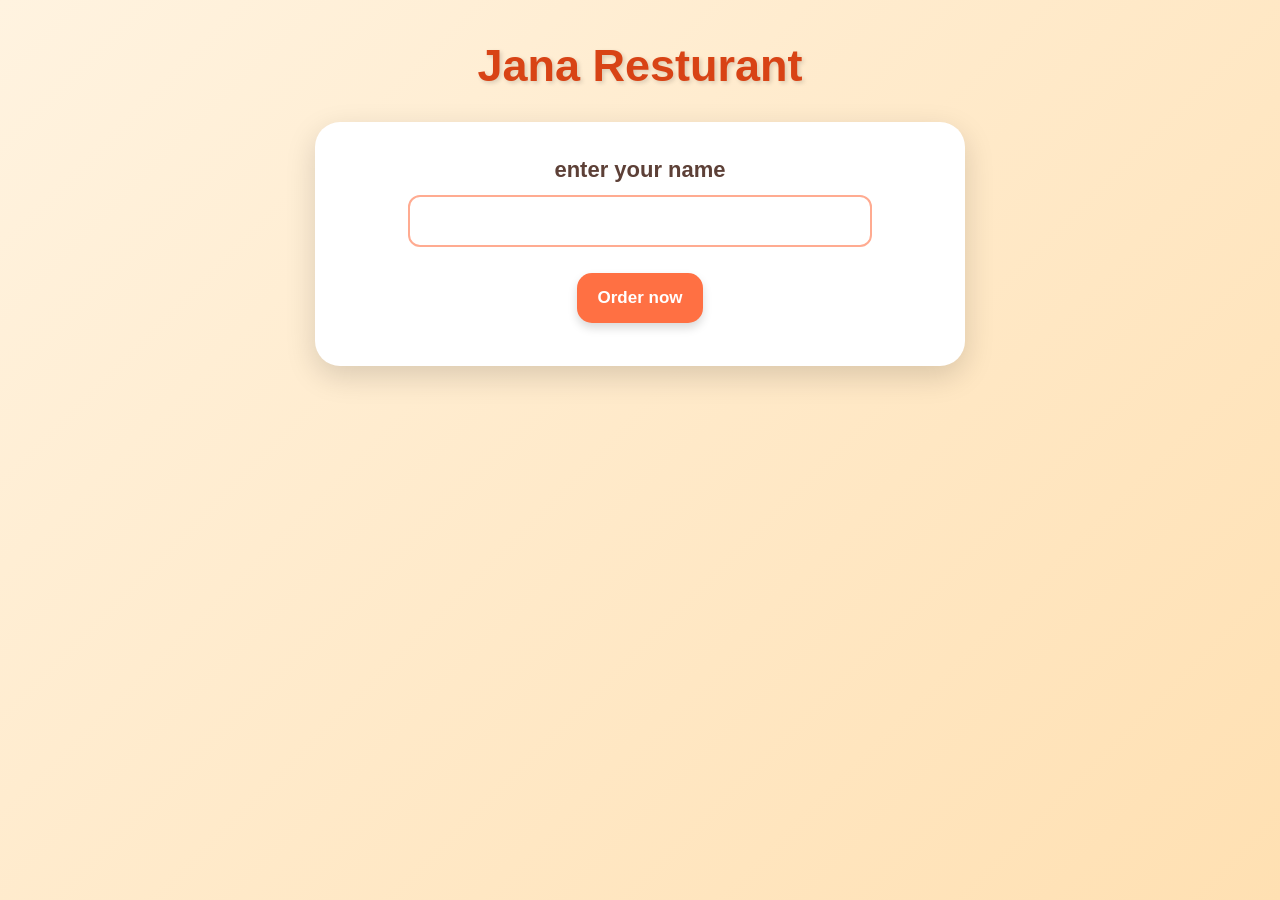
<file: index.html>
<!DOCTYPE html>
<html lang="en">
<head>
    <meta charset="UTF-8">
    <title>Document</title>
    <link rel="stylesheet" href="style.css">
</head>
<body>
    <h1> jana resturant</h1>
    <form>
        <label><h2>enter your name</h2></label>
        <input type="text" id="name">
        <br>
        <br>
        <button id="cust"><a href="order.html">Order now </a></button>
    </form>


    <script src="main.js"></script>
    
</body>
</html>
</file>
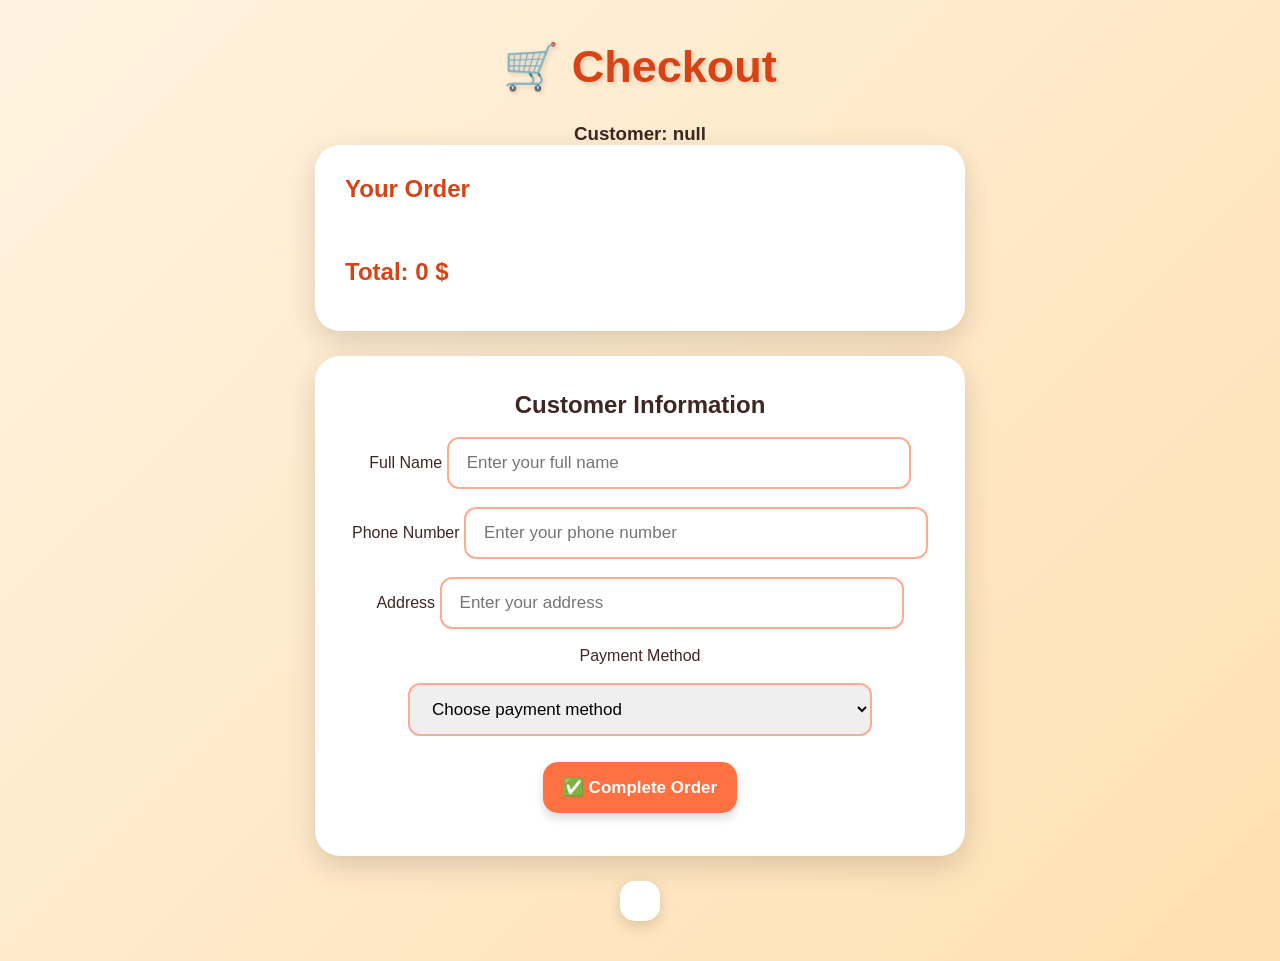
<file: checkout.html>
<!DOCTYPE html>
<html lang="en">

<head>
    <meta charset="UTF-8">

    <title>Jana Restaurant - Checkout</title>

    <link rel="stylesheet" href="style.css">
</head>

<body>

    <h1>🛒 Checkout</h1>

    <h3 id="customerName"></h3>


    <div class="checkout-box">

        <h2>Your Order</h2>

        <ul id="checkoutList"></ul>

        <h2 id="checkoutTotal"></h2>

    </div>



    <form id="checkoutForm">

        <h2>Customer Information</h2>

        <br>

        <label>Full Name</label>

        <input type="text" id="fullName" placeholder="Enter your full name" required >

        <br>
        <br>

        <label>
            Phone Number
        </label>

        <input
            type="tel"
            id="phone"
            placeholder="Enter your phone number"
            required
        >

        <br>
        <br>

        <label>
            Address
        </label>

        <input
            type="text"
            id="address"
            placeholder="Enter your address"
            required
        >

        <br>
        <br>

        <label>
            Payment Method
        </label>

        <br>
        <br>

        <select id="payment" required>

            <option value="">
                Choose payment method
            </option>

            <option value="Cash">
                💵 Cash
            </option>

            <option value="Credit Card">
                💳 Credit Card
            </option>

            <option value="Vodafone Cash">
                📱 Vodafone Cash
            </option>

            

        </select>

        <br>
        <br>

        <button type="submit">
            ✅ Complete Order
        </button>

    </form>


    <h2 id="success"></h2>


    <script src="checkout.js"></script>

</body>

</html>
</file>
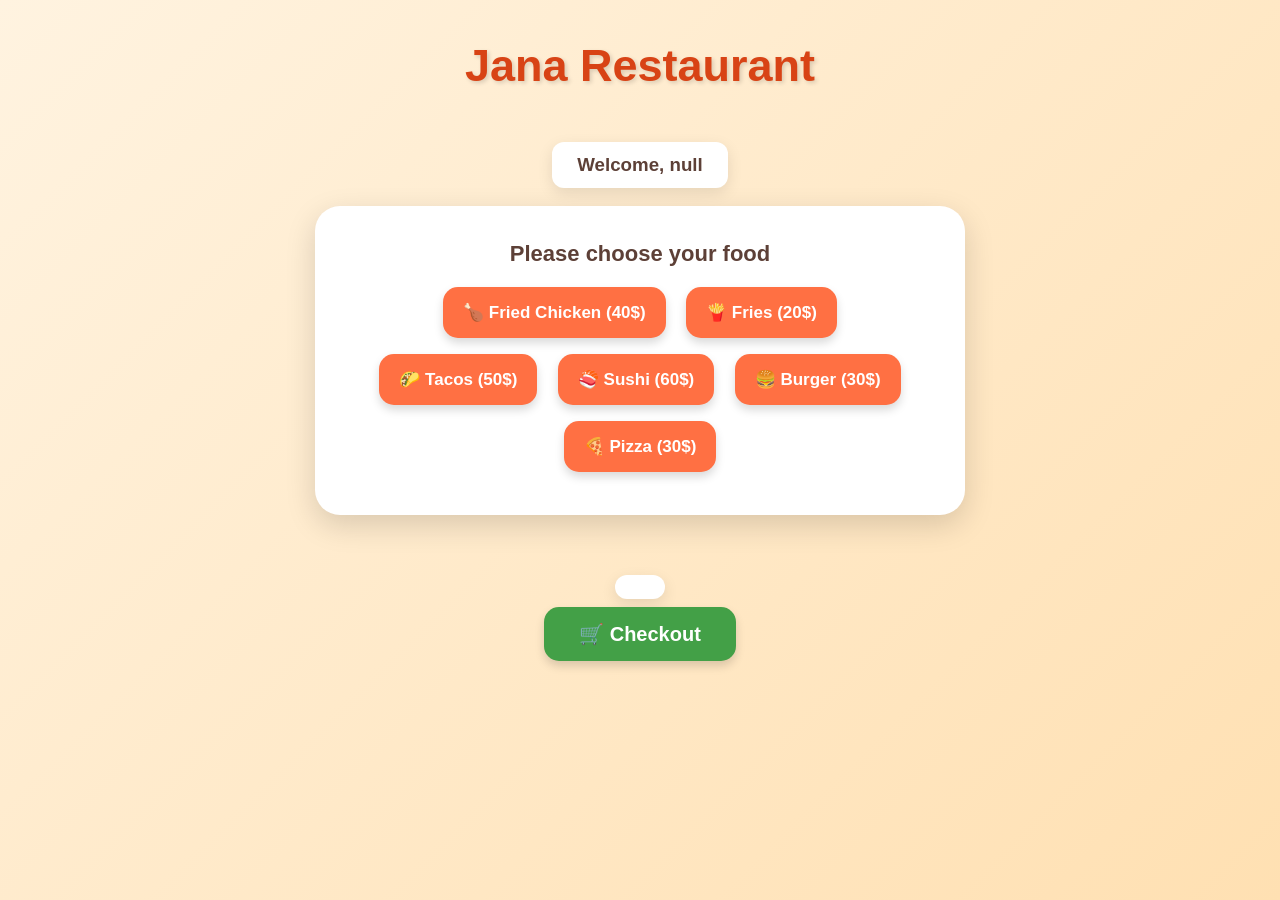
<file: order.html>
<!DOCTYPE html>
<html lang="en">
<head>
    <meta charset="UTF-8">
    <title>Jana Restaurant - Order</title>
    <link rel="stylesheet" href="style.css">
</head>

<body>

    <h1>Jana Restaurant</h1>

    <h3 id="message"></h3>

    <br>

    <form>

        <label>
            <h2>Please choose your food</h2>
        </label>

        <button id="fc" type="button">🍗 Fried Chicken (40$)</button>
        <button id="fr" type="button">🍟 Fries (20$)</button>
        <button id="to" type="button">🌮 Tacos (50$)</button>
        <button id="su" type="button">🍣 Sushi (60$)</button>
        <button id="bu" type="button">🍔 Burger (30$)</button>
        <button id="pi" type="button">🍕 Pizza (30$)</button>

    </form>

    <ul id="orderlist">
    </ul>

    <h3 id="type"></h3>

    <button id="checkout" type="button">
        🛒 Checkout
    </button>

    <script src="order.js"></script>

</body>
</html>
</file>
<file: style.css>
* {
    margin: 0;
    padding: 0;
    box-sizing: border-box;
}

body {
    font-family: Arial, sans-serif;
    min-height: 100vh;
    background: linear-gradient(135deg, #fff3e0, #ffe0b2);
    display: flex;
    flex-direction: column;
    align-items: center;
    padding: 40px 20px;
    color: #3e2723;
}

h1 {
    font-size: 45px;
    color: #d84315;
    margin-bottom: 30px;
    text-transform: capitalize;
    text-shadow: 2px 2px 4px rgba(0, 0, 0, 0.15);
}

form {
    background-color: white;
    width: 90%;
    max-width: 650px;
    padding: 35px;
    border-radius: 25px;
    box-shadow: 0 10px 30px rgba(0, 0, 0, 0.15);
    text-align: center;
}

label h2 {
    font-size: 22px;
    margin-bottom: 12px;
    color: #5d4037;
}

input {
    width: 80%;
    padding: 14px 18px;
    border: 2px solid #ffab91;
    border-radius: 12px;
    font-size: 17px;
    outline: none;
    transition: 0.3s;
}

input:focus {
    border-color: #e64a19;
    box-shadow: 0 0 8px rgba(230, 74, 25, 0.3);
}

button {
    border: none;
    background: #ff7043;
    color: white;
    padding: 15px 20px;
    margin: 8px;
    border-radius: 15px;
    font-size: 17px;
    font-weight:bold;
    cursor: pointer;
    transition: all 0.3s ease;
    box-shadow: 0 5px 10px rgba(0, 0, 0, 0.15);
}

button:hover {
    background: #d84315;
    transform: translateY(-5px) scale(1.05);
    box-shadow: 0 8px 15px rgba(0, 0, 0, 0.2);
}



#message,
#type {
    margin-top: 20px;
    padding: 12px 25px;
    border-radius: 12px;
    background-color: white;
    box-shadow: 0 5px 15px rgba(0, 0, 0, 0.1);
    color: #5d4037;
}

@media (max-width: 600px) {
    h1 {
        font-size: 35px;
    }

    form {
        padding: 25px 15px;
    }

    input {
        width: 100%;
    }

    button {
        width: 90%;
        margin: 7px 0;
    }
}




















a{
    color: white;
    text-decoration: none;
}

ul{
    padding: 20px;
    font-weight: 600;
    font-size: large;
}

.checkout-box {
    background-color: white;
    width: 90%;
    max-width: 650px;
    padding: 30px;
    margin-bottom: 25px;
    border-radius: 25px;
    box-shadow: 0 10px 30px rgba(0, 0, 0, 0.15);
}

.checkout-box h2 {
    color: #d84315;
    margin-bottom: 15px;
}

#checkoutList {
    padding-left: 30px;
}

#checkoutList li {
    margin: 12px 0;
    font-size: 18px;
}

select {
    width: 80%;
    padding: 14px 18px;
    border: 2px solid #ffab91;
    border-radius: 12px;
    font-size: 17px;
    outline: none;
}

select:focus {
    border-color: #e64a19;
}

#checkout {
    background-color: #43a047;
    font-size: 20px;
    padding: 15px 35px;
}

#checkout:hover {
    background-color: #2e7d32;
}

#success {
    margin-top: 25px;
    padding: 20px;
    background-color: white;
    border-radius: 15px;
    color: #2e7d32;
    box-shadow: 0 5px 15px rgba(0, 0, 0, 0.15);
}
</file>
